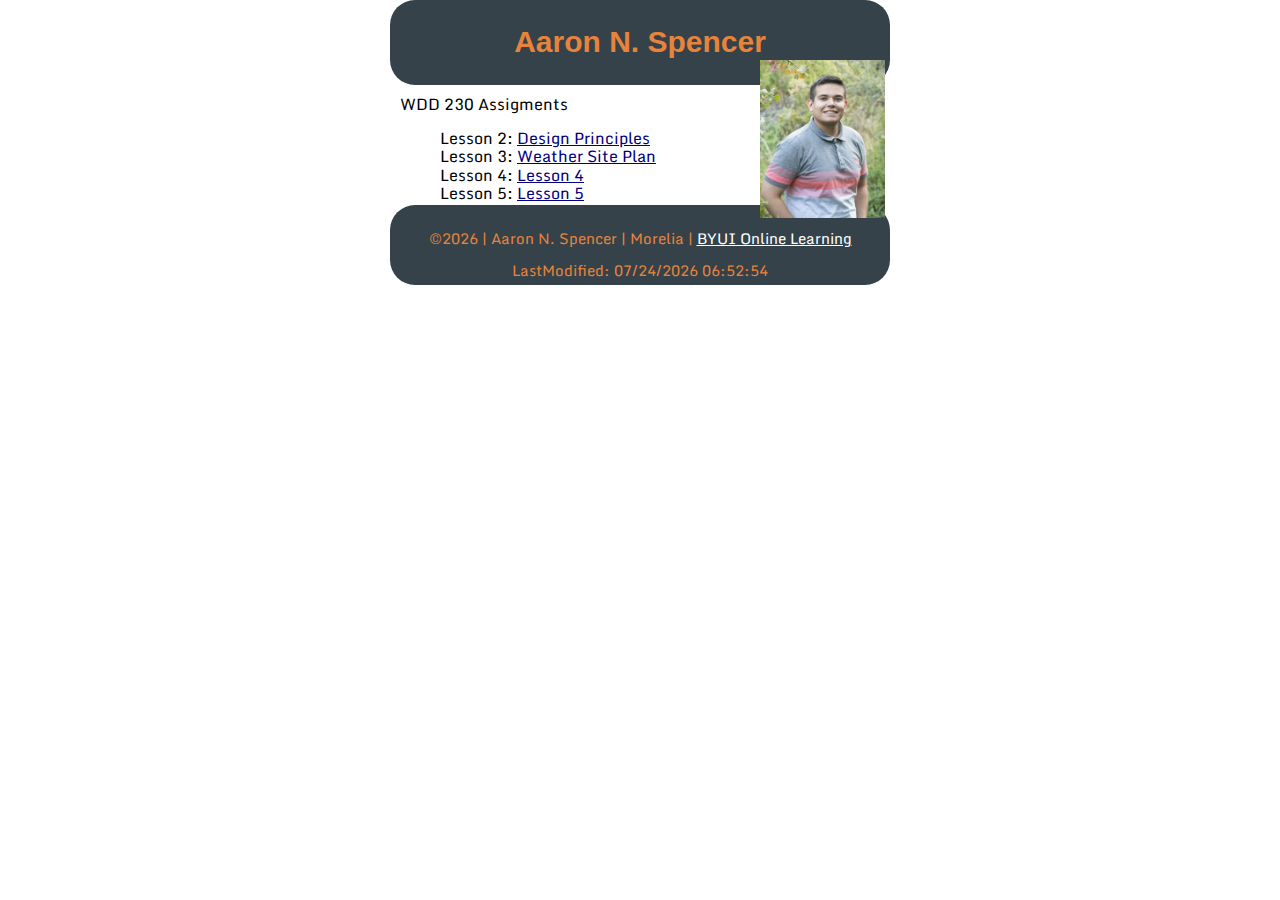
<file: index.html>
<!DOCTYPE html>
<html lang="en-us">

<head>
    <meta charset="utf-8">
    <title>WDD 230 Course Portal Home Page</title>
    <meta name="author" content="Aaron Spencer">
    <meta name="description" content="Assignment portal for Aaron Spencer class WDD 230 at BYUI.">
    <meta name="viewport" content="width=device-width, initial-scale=1, viewport-fit=cover">
    <link rel="stylesheet" href="css/normalize.css">
    <link rel="stylesheet" href="css/main.css">
    <link rel="stylesheet" href="css/medium.css">
    <link href="https://fonts.googleapis.com/css?family=A
    rchivo+Black|Monda|Patua+One&display=swap" rel="stylesheet">
</head>

<body>
    <header>
        <h1>Aaron N. Spencer</h1>
        <img alt="Image of me" src="images/me2.jpg">
    </header>
    <main>
        <h>WDD 230 Assigments</h3>
        <nav>
            <ul>
                <li>Lesson 2: <a href="/lesson2/design-principles.html">Design Principles</a></li>
                <li>Lesson 3: <a href="/anspen34.github.io/lesson3/index.html">Weather Site Plan</a></li>
                <li>Lesson 4: <a href="/anspen34.github.io/lesson4/preston.html">Lesson 4</a></li>
                <li>Lesson 5: <a href="/anspen34.github.io/lesson4/preston.html">Lesson 5</a></li>
            </ul>
        </nav>
    </main>
    <footer>
        <p>&copy;<span id="copyright"></span> | Aaron N. Spencer | Morelia | <a href="https://www.byui.edu/online">BYUI
                Online Learning</a></p>
        LastModified: <span id="lastUpdate"></span>
    </footer>
    <script>
        document.getElementById("copyright").innerHTML = new Date().getFullYear();
        document.getElementById("lastUpdate").innerHTML = document.lastModified;
    </script>
</body>

</html>
</file>
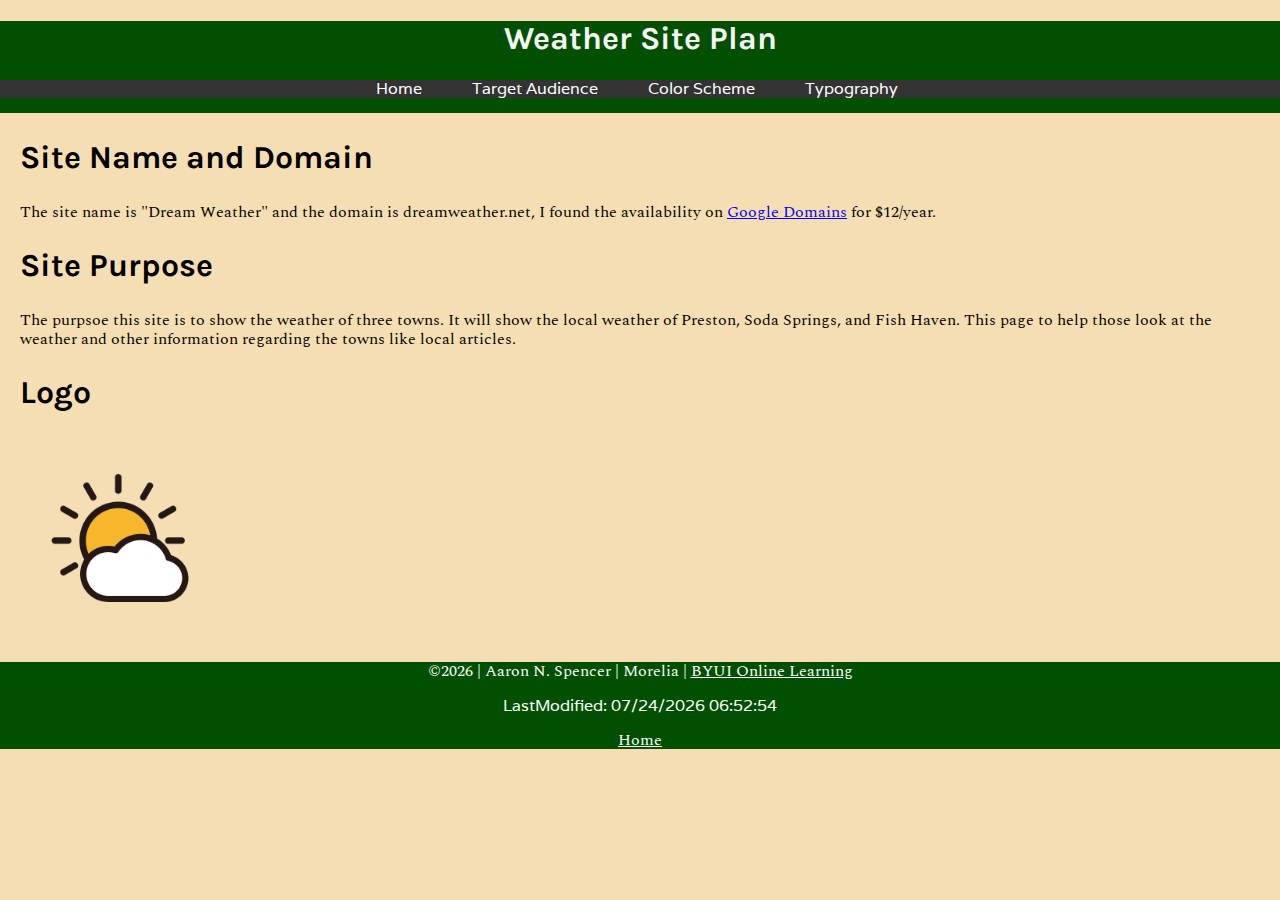
<file: lesson3/index.html>
<!DOCTYPE html>
<html lang="en-us">

<head>
    <meta charset="utf-8">
    <title>Weather Site Plan</title>
    <meta name="author" content="Aaron Spencer">
    <meta name="description" content="Plan for Weather Website">
    <meta name="viewport" content="width=device-width, initial-scale=1, viewport-fit=cover">
    <link rel="stylesheet" href="css/normalize.css">
    <link rel="stylesheet" href="css/main.css">
    <link rel="stylesheet" href="css/medium.css">
    <link rel="stylesheet" href="css/small.css">

    <link href="https://fonts.googleapis.com/css2?family=Karla&family=Spectral&family=Varela&display=swap" rel="stylesheet">
</head>

<body>
    <header>
        <h1>Weather Site Plan</h1>
        <nav>
            <ul>
                <li><a href="/anspen34.github.io/lesson3/index.html">Home</a></li>
                <li><a href="/anspen34.github.io/lesson3/target-audience.html">Target Audience</a></li>
                <li><a href="/anspen34.github.io/lesson3/color-scheme.html">Color Scheme</a></li>
                <li><a href="/anspen34.github.io/lesson3/typography.html">Typography</a></li>
            </ul>
        </nav>
    </header>
    <main>
        <h2>
            Site Name and Domain
        </h2>
        <p>
            The site name is "Dream Weather" and the domain is dreamweather.net, I found the availability on <a
                href="https://domains.google.com/m/registrar/search?searchTerm=dreamweather.net&hl=en&_ga=2.202103889.1171004865.1590468412-1473770234.1590468412">Google
                Domains</a> for $12/year.
        </p>
        <h2>
            Site Purpose
        </h2>
        <p>
            The purpsoe this site is to show the weather of three towns. It will show the local weather of Preston, Soda
            Springs, and Fish Haven. This page to help those
            look at the weather and other information regarding the towns like local articles.
        </p>
        <h2>
            Logo
        </h2>
        <img alt="Logo of Dream Weather" src="images/iconfinder_weather-02_1530391.png">
    </main>
    <footer>
        <p>&copy;<span id="copyright"></span> | Aaron N. Spencer | Morelia | <a href="https://www.byui.edu/online">BYUI
                Online Learning</a></p>
        LastModified: <span id="lastUpdate"></span>
        <p><a href="/anspen34.github.io/index.html">Home</a></p>
    </footer>
    <script>
        document.getElementById("copyright").innerHTML = new Date().getFullYear();
        document.getElementById("lastUpdate").innerHTML = document.lastModified;
    </script>
</body>

</html>
</file>
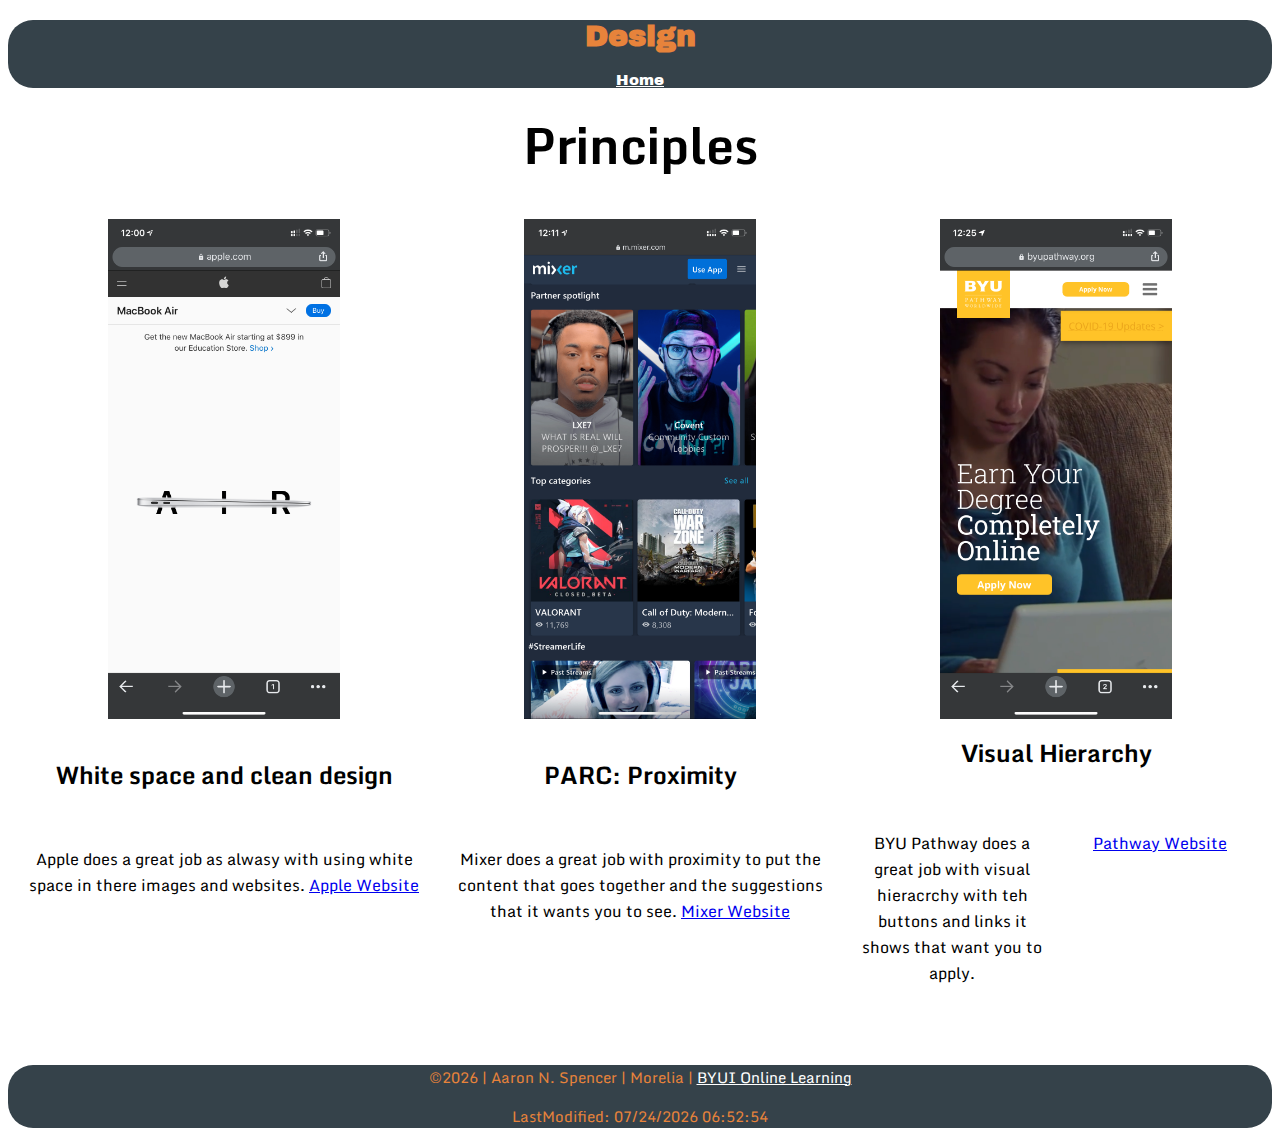
<file: lesson2/design-principles.html>
<!DOCTYPE html>
<html lang="en-us">

<head>
    <meta charset="utf-8">
    <title>Design-Principles</title>
    <meta name="author" content="Aaron Spencer">
    <meta name="description" content="Lesson 2">
    <meta name="viewport" content="width=device-width, initial-scale=1, viewport-fit=cover">
    <link rel="stylesheet" href="main.css">
    <link rel="stylesheet" href="medium.css">
    <link href="https://fonts.googleapis.com/css?family=Archivo+Black|Monda|Patua+One&display=swap" rel="stylesheet">
</head>

<body>
    <header>
        <h1>Design</h1>
        <nav>
            <ul>
              <li><a href="/anspen34.github.io/index.html">Home</a></li>
            </ul>
          </nav>
    </header>
    <main>
        <h1>Principles</h1>
        <div class="home-grid">
        
      <h2 class="home-headline-1">White space and clean design</h2> 
  
        <p class="home-paragraph-1">
            Apple does a great job as alwasy with using white space in there images and websites. 
            <a href="https://www.apple.com/macbook-air/?ref=land-book.com">Apple Website</a>

        </p>
          <img class="img-1" src="/lesson2/images/IMG_2793.PNG" alt="Apple">
      <h2 class="home-headline-2">PARC: Proximity</h2>
      
        <p class="home-paragraph-2">
            Mixer does a great job with proximity to put the content that goes together and the suggestions that it wants you to see.
            <a href="https://m.mixer.com/">Mixer Website</a>
        </p> 
          <img class="img-2" src="/lesson2/images/IMG_2794.PNG" alt="Mixer">
      <h2 class="home-headline-3">Visual Hierarchy</h2>
        <img class="img-3" src="/lesson2/images/IMG_2797.PNG" alt="BYU Pathway">
          <p class="home-paragraph-3"></p>
          BYU Pathway does a great job with visual hieracrchy with teh buttons and links it shows that want you to apply.<a href="https://www.byupathway.org/">Pathway Website</a>
          </p> 
        </div>
      </main>
    <footer>
        <p>&copy;<span id="copyright"></span> | Aaron N. Spencer | Morelia | <a href="https://www.byui.edu/online">BYUI
                Online Learning</a></p>
        LastModified: <span id="lastUpdate"></span>
    </footer>
    <script>
        document.getElementById("copyright").innerHTML = new Date().getFullYear();
        document.getElementById("lastUpdate").innerHTML = document.lastModified;
    </script>
</body>

</html>
</file>
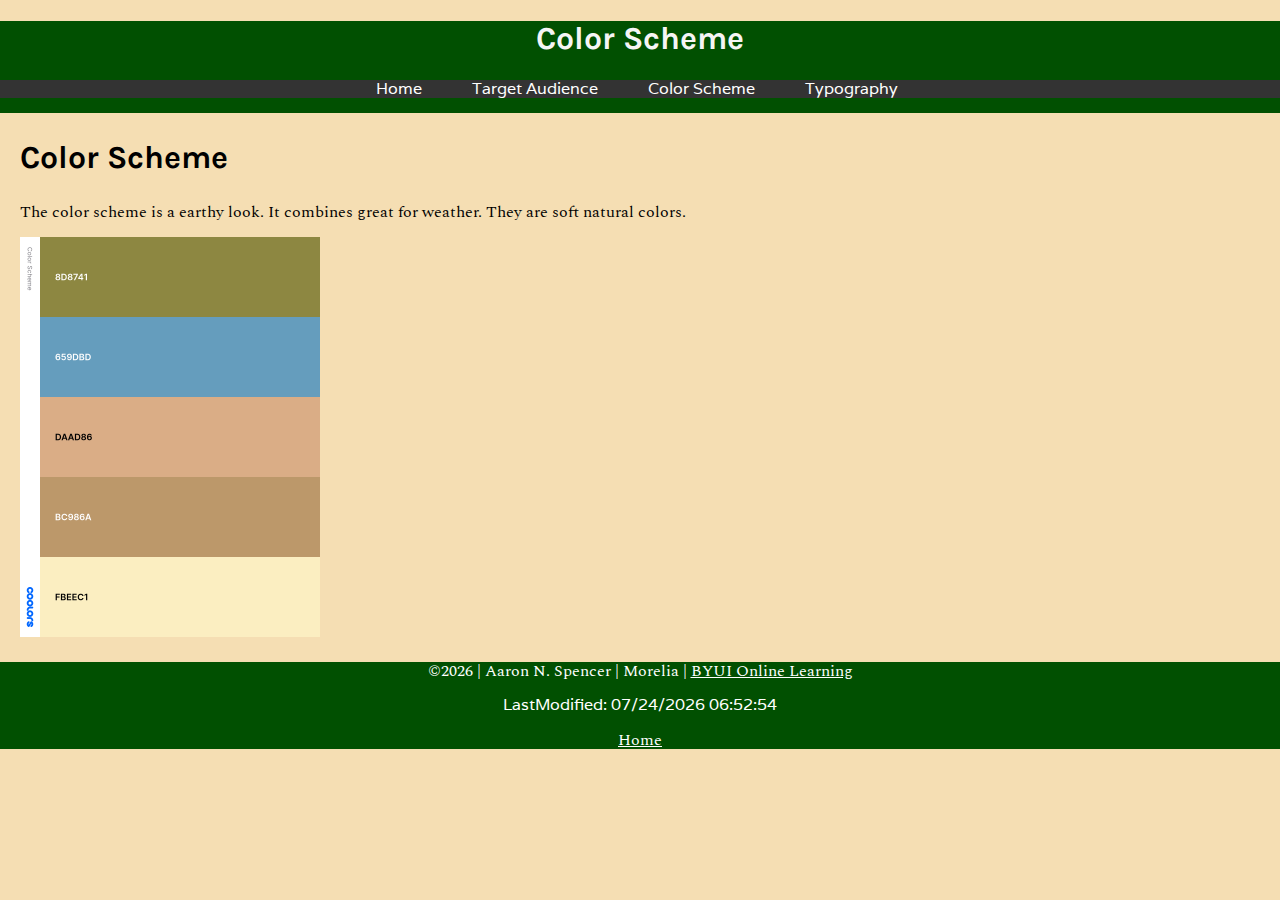
<file: lesson3/color-scheme.html>
<!DOCTYPE html>
<html lang="en-us">

<head>
    <meta charset="utf-8">
    <title>Weather Site Plan</title>
    <meta name="author" content="Aaron Spencer">
    <meta name="description" content="Plan for Weather Website">
    <meta name="viewport" content="width=device-width, initial-scale=1, viewport-fit=cover">
    <link rel="stylesheet" href="css/normalize.css">
    <link rel="stylesheet" href="css/main.css">
    <link rel="stylesheet" href="css/medium.css">
    <link href="https://fonts.googleapis.com/css2?family=Karla&family=Spectral&family=Varela&display=swap" rel="stylesheet">
</head>

<body>
    <header>
        <h1>Color Scheme</h1>
        <nav>
            <ul>
                <li><a href="/anspen34.github.io/lesson3/index.html">Home</a></li>
                <li><a href="/anspen34.github.io/lesson3/target-audience.html">Target Audience</a></li>
                <li><a href="/anspen34.github.io/lesson3/color-scheme.html">Color Scheme</a></li>
                <li><a href="/anspen34.github.io/lesson3/typography.html">Typography</a></li>
            </ul>
        </nav>
    </header>
    <main>
        <h2>Color Scheme</h2>
        <p>
            The color scheme is a earthy look. It combines great for weather. They are soft natural colors.
        </p>
        <img class="colorscheme" alt="Color Scheme" src="images/Color Scheme.png">
    </main> 
    <footer>
        <p>&copy;<span id="copyright"></span> | Aaron N. Spencer | Morelia | <a href="https://www.byui.edu/online">BYUI
                Online Learning</a></p>
        LastModified: <span id="lastUpdate"></span>
        <p><a href="/anspen34.github.io/index.html">Home</a></p>
    </footer>
    <script>
        document.getElementById("copyright").innerHTML = new Date().getFullYear();
        document.getElementById("lastUpdate").innerHTML = document.lastModified;
    </script>
</body>

</html>
</file>
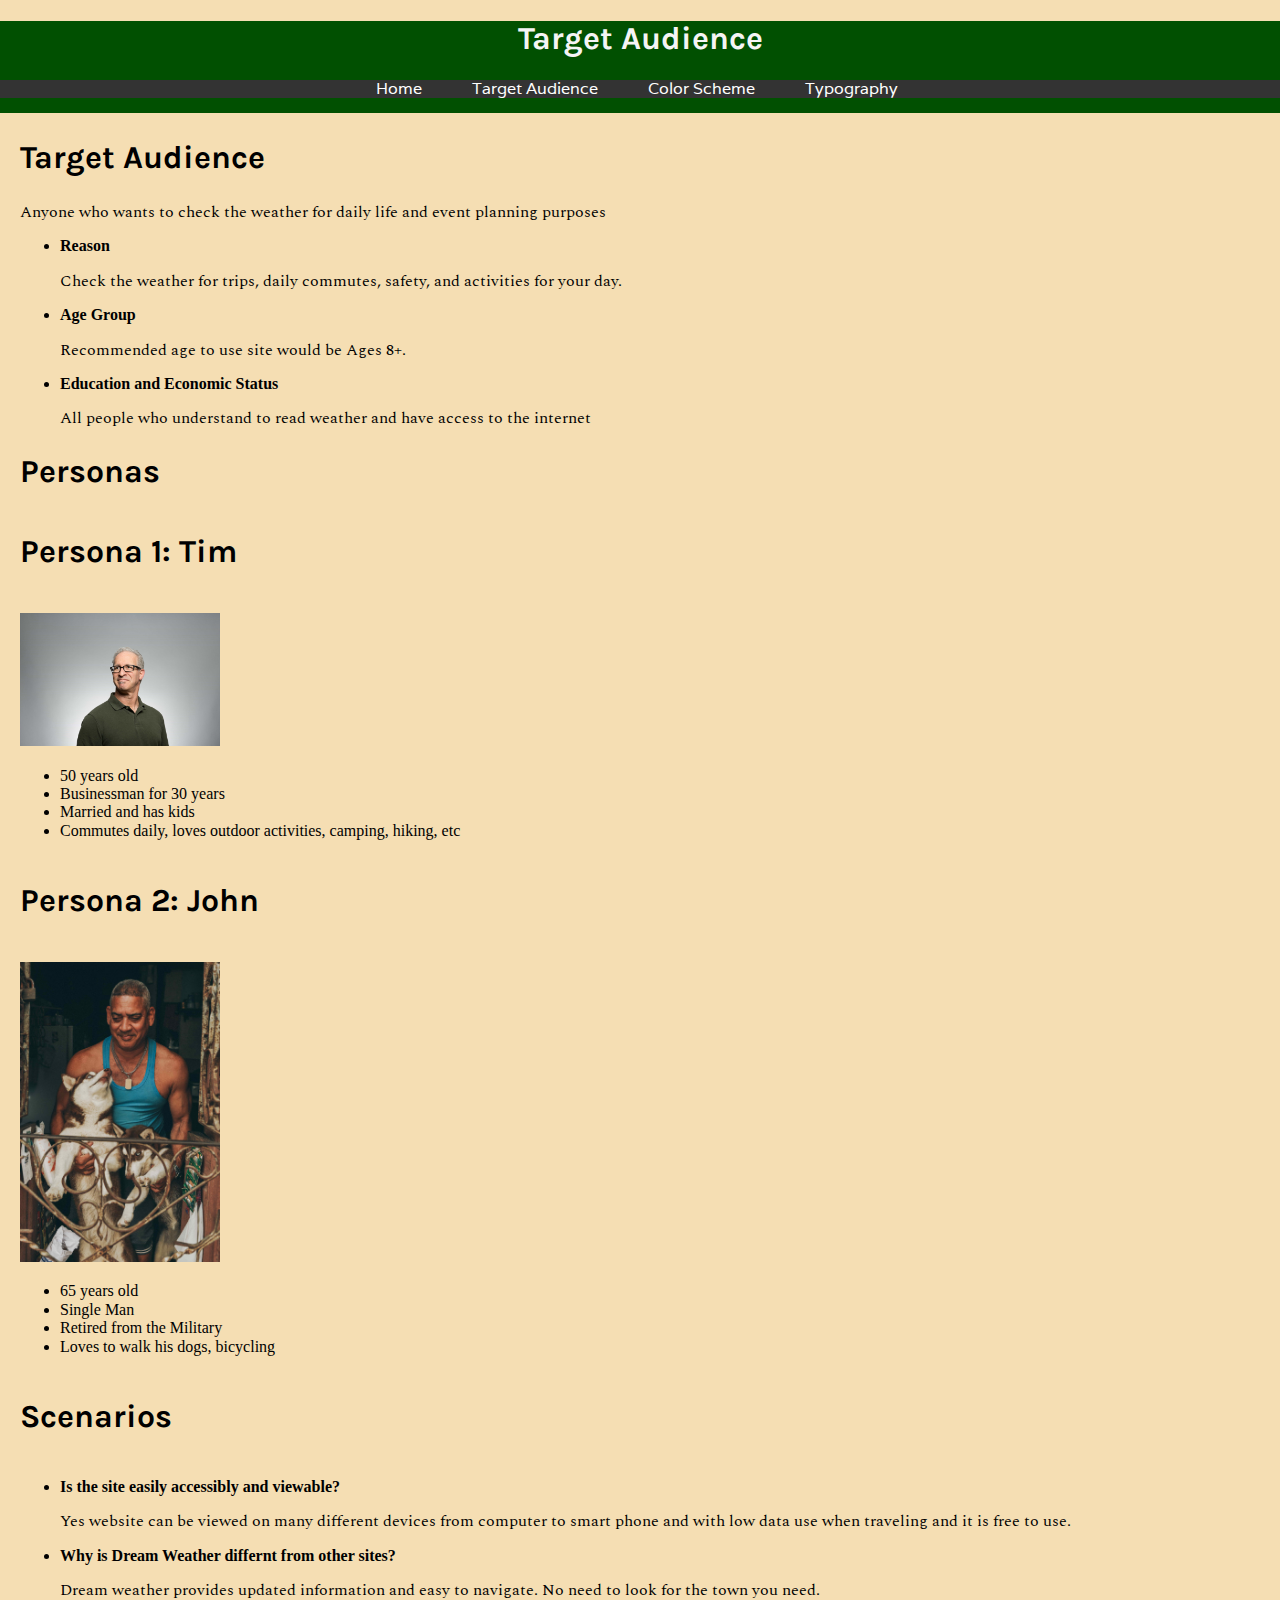
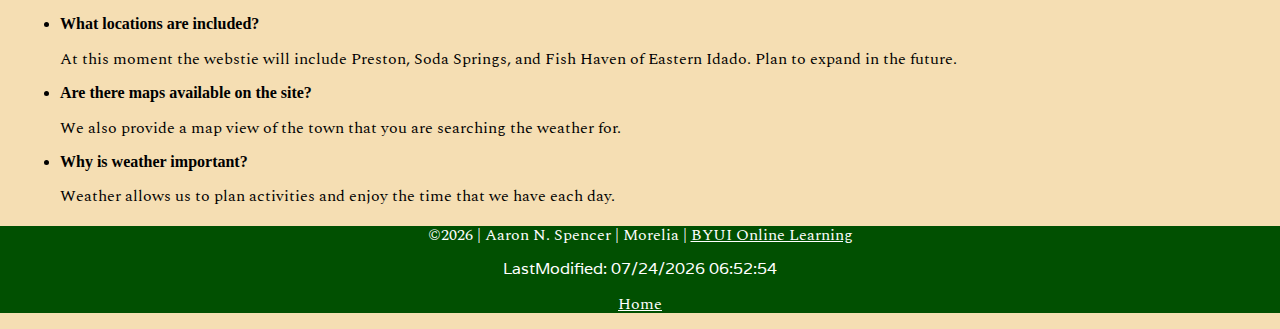
<file: lesson3/target-audience.html>
<!DOCTYPE html>
<html lang="en-us">

<head>
    <meta charset="utf-8">
    <title>Weather Site Plan</title>
    <meta name="author" content="Aaron Spencer">
    <meta name="description" content="Plan for Weather Website">
    <meta name="viewport" content="width=device-width, initial-scale=1, viewport-fit=cover">
    <link rel="stylesheet" href="css/normalize.css">
    <link rel="stylesheet" href="css/main.css">
    <link rel="stylesheet" href="css/medium.css">
    <link href="https://fonts.googleapis.com/css2?family=Karla&family=Spectral&family=Varela&display=swap"
        rel="stylesheet">
</head>

<body>
    <header>
        <h1>Target Audience</h1>
        <nav>
            <ul>
                <li><a href="/anspen34.github.io/lesson3/index.html">Home</a></li>
                <li><a href="/anspen34.github.io/lesson3/target-audience.html">Target Audience</a></li>
                <li><a href="/anspen34.github.io/lesson3/color-scheme.html">Color Scheme</a></li>
                <li><a href="/anspen34.github.io/lesson3/typography.html">Typography</a></li>
            </ul>
        </nav>
    </header>
    <main>
        <h2>Target Audience</h2>
        <p>
            Anyone who wants to check the weather for daily life and event planning purposes
        </p>
        <ul class="target">
            <li>Reason</li>
            <p>Check the weather for trips, daily commutes, safety, and activities for your day.</p>
            <li>Age Group</li>
            <p>Recommended age to use site would be Ages 8+.</p>
            <li>Education and Economic Status</li>
            <p>All people who understand to read weather and have access to the internet</p>
        </ul>
        <h2>Personas</h2>
        <h4>Persona 1: Tim</h4>
        <img alt="Foto of a Businessman Man" src="images/foto-sushi-6anudmpILw4-unsplash-min.jpg">
        <ul>
            <li>50 years old</li>
            <li>Businessman for 30 years</li>
            <li>Married and has kids</li>
            <li>Commutes daily, loves outdoor activities, camping, hiking, etc</li>

        </ul>
        <h4>Persona 2: John</h4>
        <img alt="Foto of a man with his dogs" src="images/nick-karvounis-s-_2sHuZkWM-unsplash-min.jpg">
        <ul>
            <li>65 years old</li>
            <li>Single Man</li>
            <li>Retired from the Military</li>
            <li>Loves to walk his dogs, bicycling</li>
        </ul>
        <h4>Scenarios</h4>
        <ul class="target">
            <li>Is the site easily accessibly and viewable?</li>
            <p>Yes website can be viewed on many different devices from computer to smart phone and with low data use
                when traveling and it is free to use.</p>
            <li>Why is Dream Weather differnt from other sites?</li>
            <p> Dream weather provides updated information and easy to navigate. No need to look for the town you need.
            </p>
            <li>What locations are included?</li>
            <p>At this moment the webstie will include Preston, Soda Springs, and Fish Haven of Eastern Idado. Plan to
                expand in the future.</p>
            <li>Are there maps available on the site?</li>
            <p>We also provide a map view of the town that you are searching the weather for.</p>
            <li>Why is weather important?</li>
            <p>Weather allows us to plan activities and enjoy the time that we have each day.</p>
        </ul>
    </main>
    <footer>
        <p>&copy;<span id="copyright"></span> | Aaron N. Spencer | Morelia | <a href="https://www.byui.edu/online">BYUI
                Online Learning</a></p>
        LastModified: <span id="lastUpdate"></span>
        <p><a href="/anspen34.github.io/index.html">Home</a></p>
    </footer>
    <script>
        document.getElementById("copyright").innerHTML = new Date().getFullYear();
        document.getElementById("lastUpdate").innerHTML = document.lastModified;
    </script>
</body>

</html>
</file>
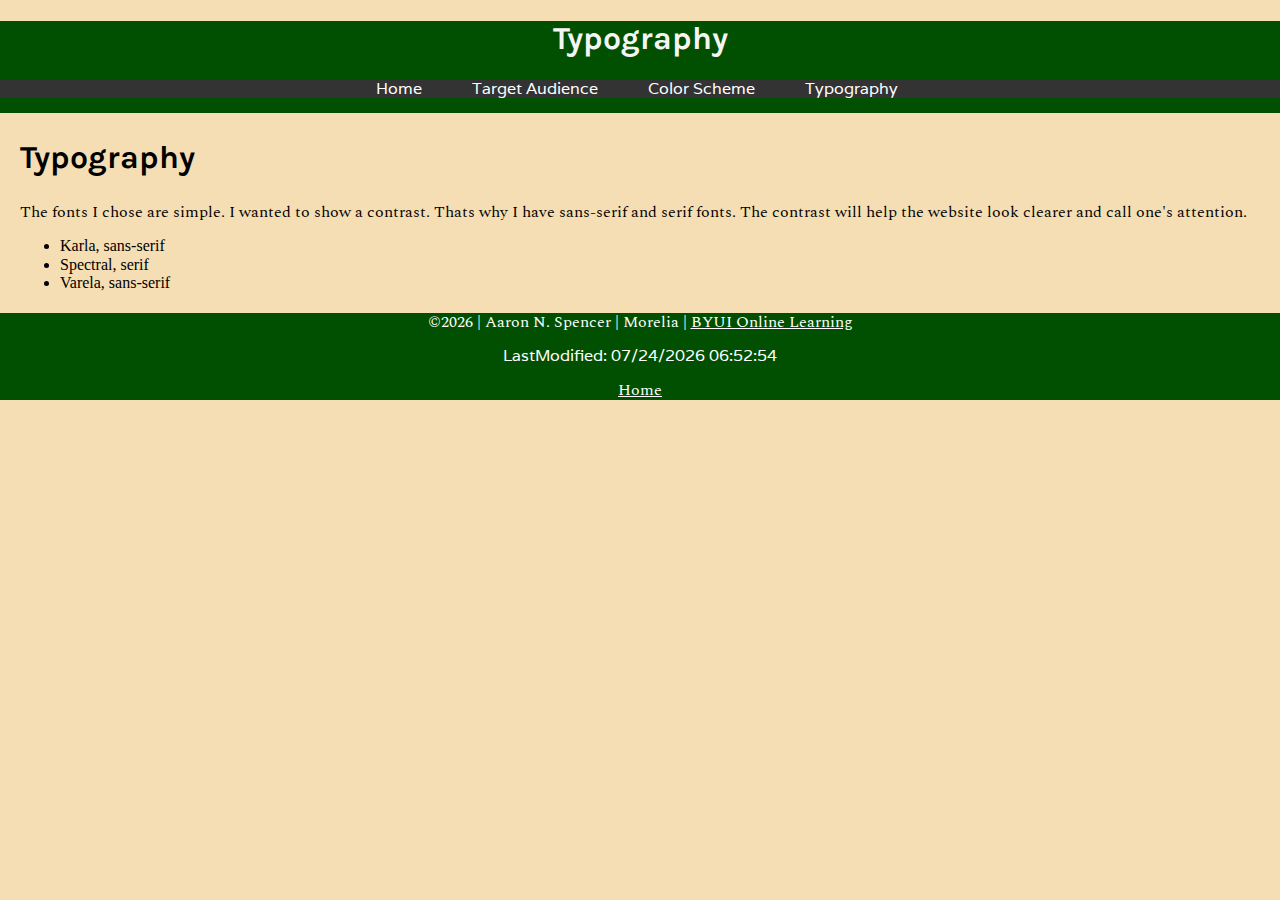
<file: lesson3/typography.html>
<!DOCTYPE html>
<html lang="en-us">

<head>
    <meta charset="utf-8">
    <title>Weather Site Plan</title>
    <meta name="author" content="Aaron Spencer">
    <meta name="description" content="Plan for Weather Website">
    <meta name="viewport" content="width=device-width, initial-scale=1, viewport-fit=cover">
    <link rel="stylesheet" href="css/normalize.css">
    <link rel="stylesheet" href="css/main.css">
    <link rel="stylesheet" href="css/medium.css">
    <link href="https://fonts.googleapis.com/css2?family=Karla&family=Spectral&family=Varela&display=swap"
        rel="stylesheet">
</head>

<body>
    <header>
        <h1>Typography</h1>
        <nav>
            <ul>
                <li><a href="/anspen34.github.io/lesson3/index.html">Home</a></li>
                <li><a href="/anspen34.github.io/lesson3/target-audience.html">Target Audience</a></li>
                <li><a href="/anspen34.github.io/lesson3/color-scheme.html">Color Scheme</a></li>
                <li><a href="/anspen34.github.io/lesson3/typography.html">Typography</a></li>
            </ul>
        </nav>
    </header>
    <main>
        <h2>Typography</h2>
        <p>The fonts I chose are simple. I wanted to show a contrast. Thats why I have sans-serif and serif fonts. The
            contrast will help the website look clearer and call one's attention.</p>
        <ul>
            <li>Karla, sans-serif</li>
            <li>Spectral, serif</li>
            <li>Varela, sans-serif</li>
        </ul>

    </main>
    <footer>
        <p>&copy;<span id="copyright"></span> | Aaron N. Spencer | Morelia | <a href="https://www.byui.edu/online">BYUI
                Online Learning</a></p>
        LastModified: <span id="lastUpdate"></span>
        <p><a href="/anspen34.github.io/index.html">Home</a></p>
    </footer>
    <script>
        document.getElementById("copyright").innerHTML = new Date().getFullYear();
        document.getElementById("lastUpdate").innerHTML = document.lastModified;
    </script>
</body>

</html>
</file>
<file: css/main.css>
html, body {
    height: 100%;
}

html {
    display: table;
    margin: auto;
    margin-top: 0px;
}

body {
    display: table-cell;
    vertical-align: top;
}
header {
    font-size: 15px;
    border-radius: 25px;
    background: #35424a;
    padding-top: 5px;
    padding-bottom: 5px;
    width: 500px;
    height: auto;
    color: rgb(231, 131, 59);
    text-align: center;
    font-family: 'Archivo Black', sans-serif;
}
footer {
    font-size: 15px;
    border-radius: 25px;
    background: #35424a;
    padding: 10px;
    width: 480px;
    height: 60px;
    color: rgb(231, 131, 59);
    text-align: center;
    font-family: 'Monda', sans-serif;
}
header img {
    height: 130px;
    width: 100px;
}
main {
    margin: 10px;
    height: 100px;
    width: 400px;
    text-align: left;
    font-family: 'Monda', sans-serif;
}
ul {
    list-style: none;
}
a {
    color: navy;
}
h3 {
    border-bottom: 2px solid black;
}
footer a {
    color: white;
}
</file>
<file: css/medium.css>
@media only screen and (min-width: 32.5em) {
    header img {
        float: right;
        height: auto;
        width: 125px;
        margin-top: -20px;
        margin-right: 5px;
    }
}
</file>
<file: lesson3/css/main.css>
header {
    background-color: rgb(1, 80, 1);
    color: whitesmoke;
    justify-content: space-between;
    padding-bottom: 15px;
    font-family: 'Varela', sans-serif;
}

h1,h2,h4 {
    font-family: 'Karla', sans-serif;
    font-weight: bold;
}
p {
    font-family: 'Spectral', serif;
}
header a {
    color: white;
    text-align: center;
    padding: 14px 16px 10px 10px;
    text-decoration: none;
}

header nav {
    font-size: 1em;
    text-align: center;
}

header ul {
    list-style-type: none;
    margin: 0px;
    padding: 0px;
    overflow: hidden;
    background-color: #333;
}
header nav li {
    display: block;
    padding: 10px;
}

h1 {
    text-align: center;
}
footer {
    font-size: 15px;
    background: rgb(1, 80, 1);
    width: auto;
    height: auto;
    color: white;
    text-align: center;
    font-family: 'Varela', sans-serif;
}

footer a {
    color: white;
}

body {
    background-color: wheat;
    margin: auto;
    height: auto;
}

img {
    height: auto;
    width: 200px;
}
.colorscheme {
    height: auto;
    width: 300px;
}
main {
        margin: 20px;
        text-align: left;
}
.target li{
    font-weight: bold;
}
h1,h2,h4 {
    font-size: 2.25rem;
}
li, p{
    font-size: 1.25rem;
}
footer {
    font-size: 1.25rem;
}
</file>
<file: lesson3/css/medium.css>
@media only screen and (min-width: 48em) {
    header nav li {
        display: inline;
    }
    li a:hover {
        background-color: #111;
    }
    header ul {
        list-style-type: none;
        margin: 0;
        padding: 0;
        overflow: hidden;
    }
    h1,h2,h4 {
        font-size: 2rem;
    }
    li, p{
        font-size: 1rem;
    }
    footer {
        font-size: 1rem;
    }
}
</file>
<file: lesson3/css/small.css>
@media only screen and (max-width: 35em) {
    h1,h2,h4 {
        font-size: 2.5rem;
    }
    li, p{
        font-size: 1.5rem;
    }
    footer {
        font-size: 1.5rem;
    }
}
</file>
<file: lesson2/main.css>
header {
    font-size: 15px;
    border-radius: 25px;
    background: #35424a;
    width: auto;
    height: auto;
    color: rgb(231, 131, 59);
    text-align: center;
    font-family: 'Archivo Black', sans-serif;
}
header nav {
    text-align: center;
}
header nav ul {
    margin: 0;
    padding: 0;
    list-style: none;
}
header a {
    color: white;
}
footer {
    font-size: 15px;
    border-radius: 25px;
    background: #35424a;
    width: auto;
    height: auto;
    color: rgb(231, 131, 59);
    text-align: center;
    font-family: 'Monda', sans-serif;
}
footer a {
    color: white;
}
main{
    padding: 1em;
    font-family: 'Monda', sans-serif;
    text-align: center;
  }
main h1 {
    text-align: center;
    font-size: 50px;
    margin-top: auto;
}
.home-grid {
    grid-template-columns: 1fr 1fr 1fr 1fr 1fr 1fr;
    grid-gap: 1em;
}   

.home-headline-1 {
    grid-column: 1 / 3;
    grid-row: 3/4;
    height: auto;
}

.home-paragraph-1 {
    grid-column: 1/3;
    grid-row: 4/5;
}

.img-1 {
  grid-column: 1/3;
  grid-row: 1/3;
  height: 500px;
  width: auto;
  margin-left: auto;
  margin-right: auto;
}

.home-headline-2 {
  height: auto;
  grid-column: 3/5;
  grid-row: 3/4; 
}

.home-paragraph-2{
  grid-column: 3/5;
  grid-row: 4/5;
}

.img-2 {
  grid-column: 3/5;
  grid-row: 1/3;
  height: 500px;
  width: auto;
  margin-left: auto;
  margin-right: auto;
}

.home-headline-3 {
  height: auto;
  grid-column: 5/7;
  grid-row: 3/4; 
  margin-top: -1.5px;
}

.img-3 {
    grid-column: 5/7;
    grid-row: 1/3;
    height: 500px;
    width: auto;
    margin-left: auto;
    margin-right: auto;
  }
.home-paragraph-3 {
  grid-column: 5/7;
  grid-row: 5/6;
}
</file>
<file: lesson2/medium.css>
@media only screen and (min-width: 32.5em) {
    .home-grid {
        display: grid;
    }   
}
</file>
